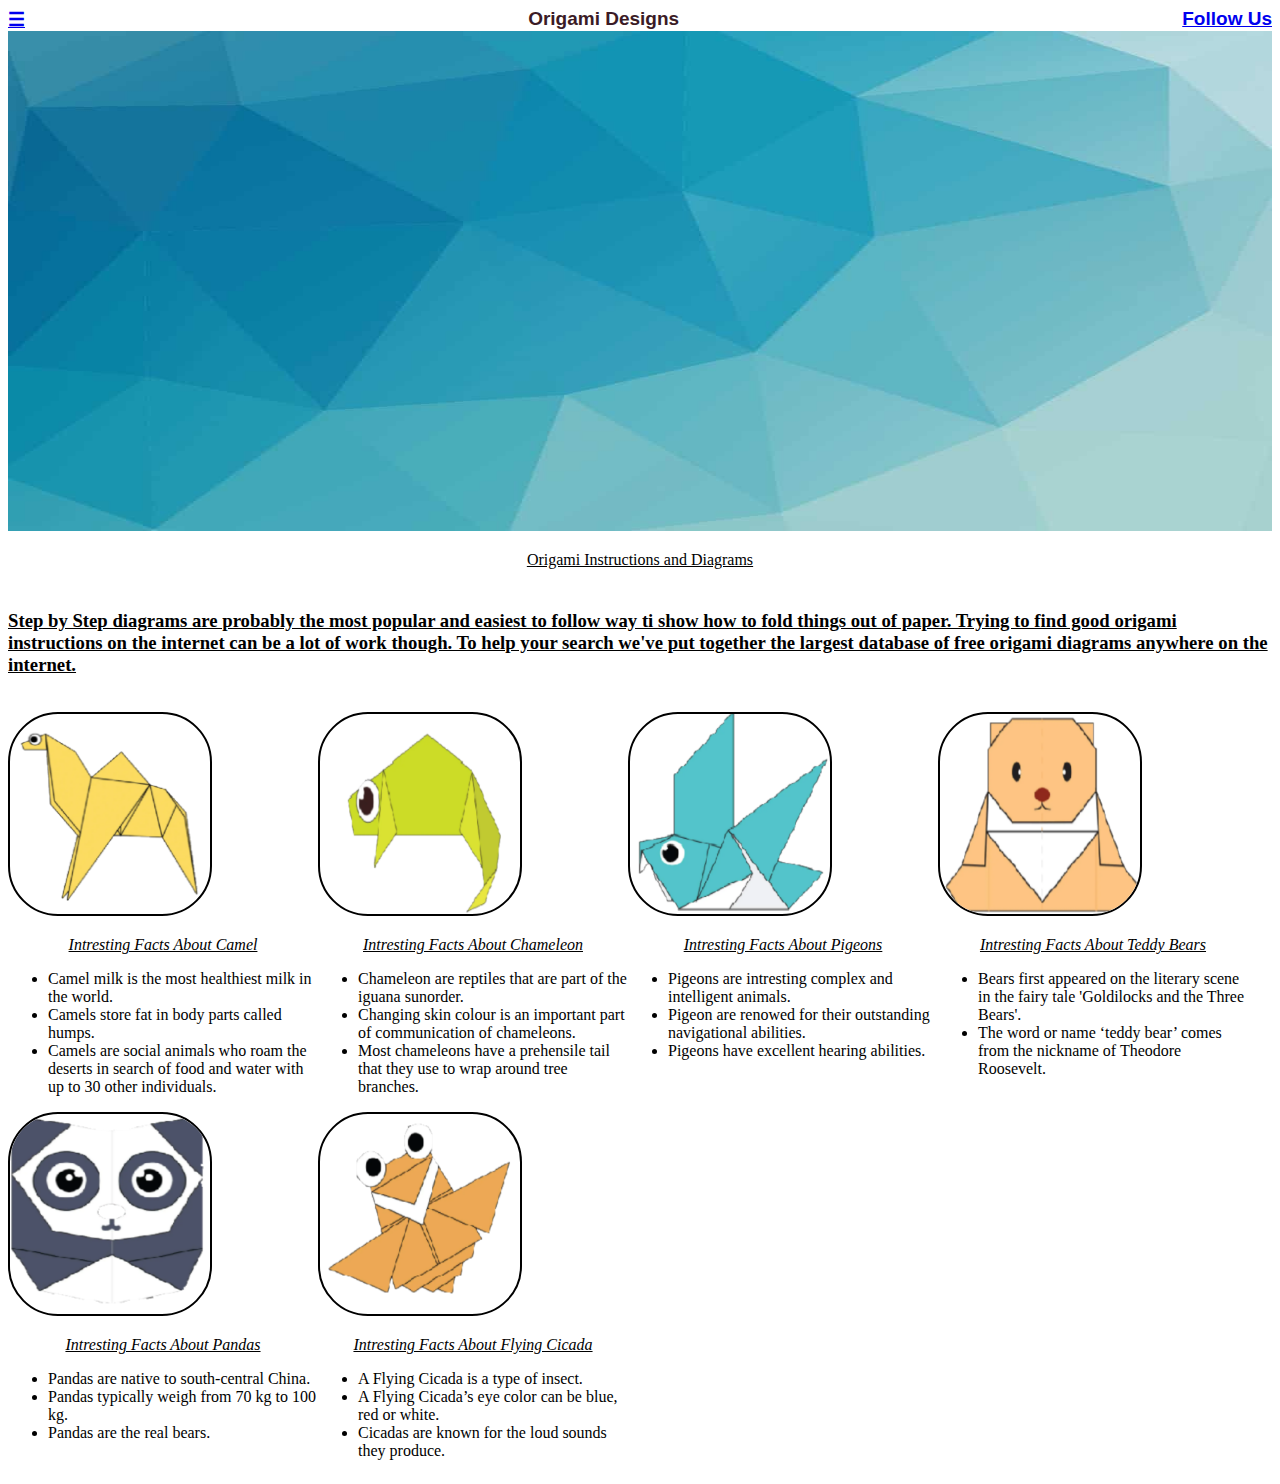
<file: index.html>
<!DOCTYPE html>
<html >
    <head>
        <title>Origami Designs</title>
        <link rel ="stylesheet" type="text/css" href="style.css">
        
    </head>

    <body>
     <div class="header"> 
     <div class="menu"> 
     <div ><a href ="#">☰</a></div> 
     <div >Origami Designs</div> 
     <div ><a href ="FollowUs.html">Follow Us</a></div> 
    </div> 
</div>

      <div class="bodying">
          <img src="Background.jfif" height="500" width="100%"/>
          <p>Origami Instructions and Diagrams</p>
          <h3><br>
            Step by Step diagrams are probably the most popular and easiest to follow way ti show how to fold things out of paper.
            Trying to find good origami instructions on the internet can be a lot of work though.
            To help your search we've put together the largest database of free origami diagrams anywhere on the internet.
           </h3></br>
      </div>

      <div class="grid">
        <div class='origami'>
      <a href="https://origami.me/camel/"> <img src="Designs/Camel.png" width=200 height=200/></a>
      <p><i>Intresting Facts About Camel</i></p>
      <ul>
          <li>Camel milk is the most healthiest milk in the world.</li>
          <li>Camels store fat in body parts called humps.</il>
          <li>Camels are social animals who roam the deserts in search of food and water with up to 30 other individuals.</li>
      </ul>
    </div>
    <div class='origami'>
      <a href="https://origami.me/chameleon/"> <img src="Designs/Chameleon.png" width=200 height=200/></a>
      <p><i>Intresting Facts About Chameleon</i></p>
      <ul>
          <li>Chameleon are reptiles that are part of the iguana sunorder.</li>
          <li>Changing skin colour is an important part of communication of chameleons.</li>
          <li>Most chameleons have a prehensile tail that they use to wrap around tree branches.</li>
      </ul>
      </div>

      <div class='origami'>
      <a href="https://origami.me/pigeon/"> <img src="Designs/Pigeon.png" width=200 height=200/></a>
      <p><i>Intresting Facts About Pigeons</i></p>
      <ul>
          <li>Pigeons are intresting complex and intelligent animals.</li>
          <li>Pigeon are renowed for their outstanding navigational abilities.</li>
          <li>Pigeons have excellent hearing abilities. </li>
      </ul>
      </div>

      <div class='origami'>
      <a href="https://origami.me/teddy-bear/"> <img src="Designs/TeddyBear.png" width=200 height=200/></a>
      <p><i>Intresting Facts About Teddy Bears</i></p>
      <ul>
          <li>Bears first appeared on the literary scene in the fairy tale 'Goldilocks and the Three Bears'.</li>
          <li>The word or name ‘teddy bear’ comes from the nickname of Theodore Roosevelt.</li>
          
      </ul>
       </div>

       <div class='origami'>
      <a href="https://origami.me/panda/"> <img src="Designs/Panda.png" width=200 height=200/></a>
      <p><i>Intresting Facts About Pandas</i></p> 
      <ul>
          <li>Pandas are native to south-central China.</li>
          <li>Pandas typically weigh from 70 kg to 100 kg.</li>
          <li>Pandas are the real bears.</li>
      </ul>
       </div>

       <div class='origami'>
      <a href="https://origami.me/flying-cicada/"> <img src="Designs/FlyingCicada.png" width=200 height=200/></a>
      <p><i>Intresting Facts About Flying Cicada</i></p>
      <ul>
          <li>A Flying Cicada is a type of insect.</li>
          <li>A Flying Cicada’s eye color can be blue, red or white.</li>
          <li>Cicadas are known for the loud sounds they produce.</li>
      </ul>
       </div>
    </div>

    </body>

</html>
</file>
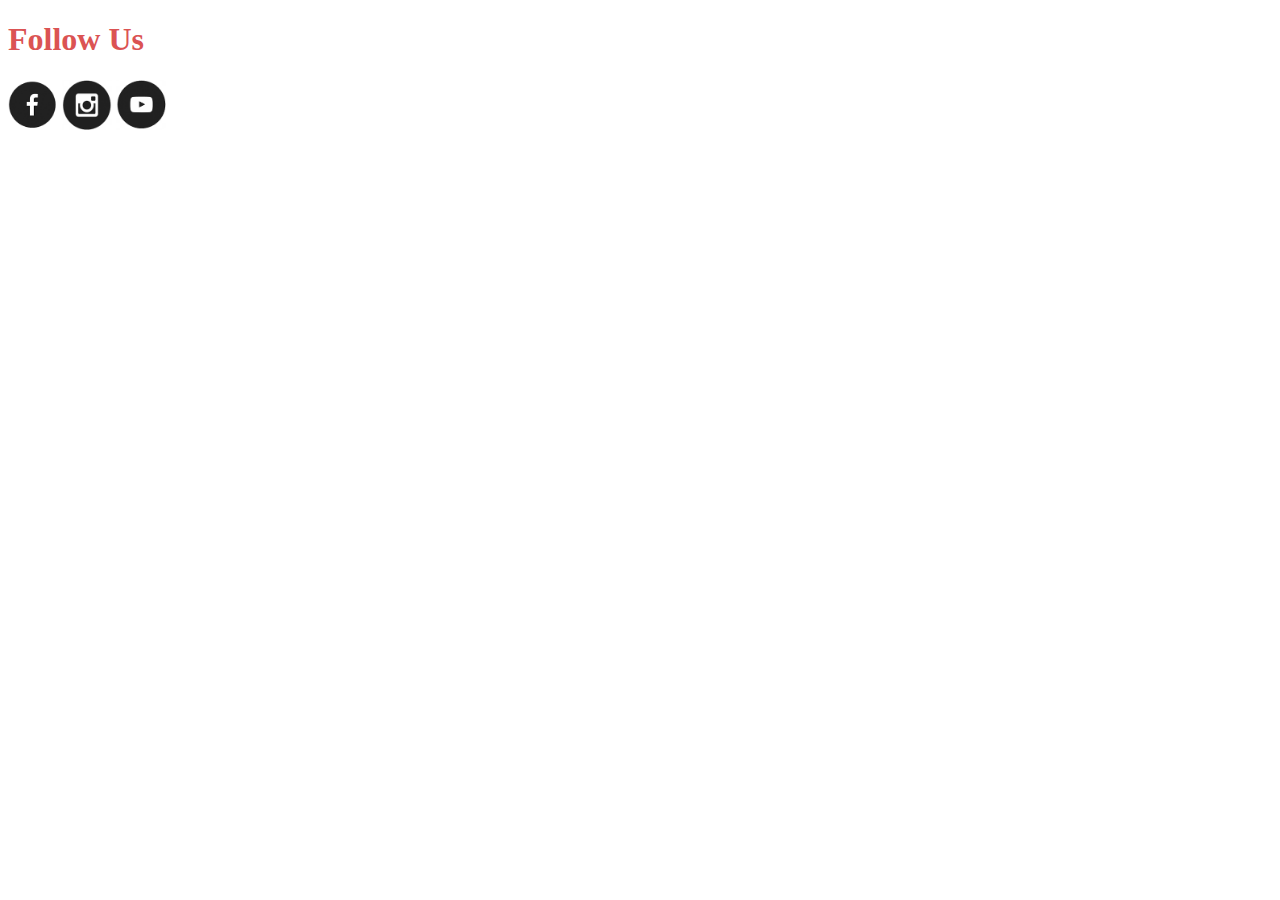
<file: FollowUs.html>
<!DOCTYPE html>

<head>
<h1> Follow Us</h1>
<style>
    h1{
        color:rgb(219, 83, 83);   
    }
</style>
</head>
<body>
    
    <a href="#"><img src="Icons/fb.png" width=50 height=50 /></a>
    <a href="#"><img src="Icons/insta.png" width=50 height=50 /></a>
    <a href="#"><img src="Icons/youtube.png" width=50 height=50 /></a>
</body>
</file>
<file: style.css>
.grid img{
    border: 2px solid black;
    border-radius: 50px;
}
.grid{ display: flex; 
    flex-wrap: wrap;
     font-family: sans-serif; }

.origami{
    
    border-radius: 20px;
    width:310px;
    font-family: fantasy;
    
}

.menu{
    display:flex;
    justify-content: space-between;
    font-size: 19px;
    font-family:sans-serif;
    font-weight: 900;
    color: rgb(59, 27, 38);
  
}

p,h2{
    text-align: center;
}
.bodying,p{
    text-decoration-line: underline;
}
</file>
